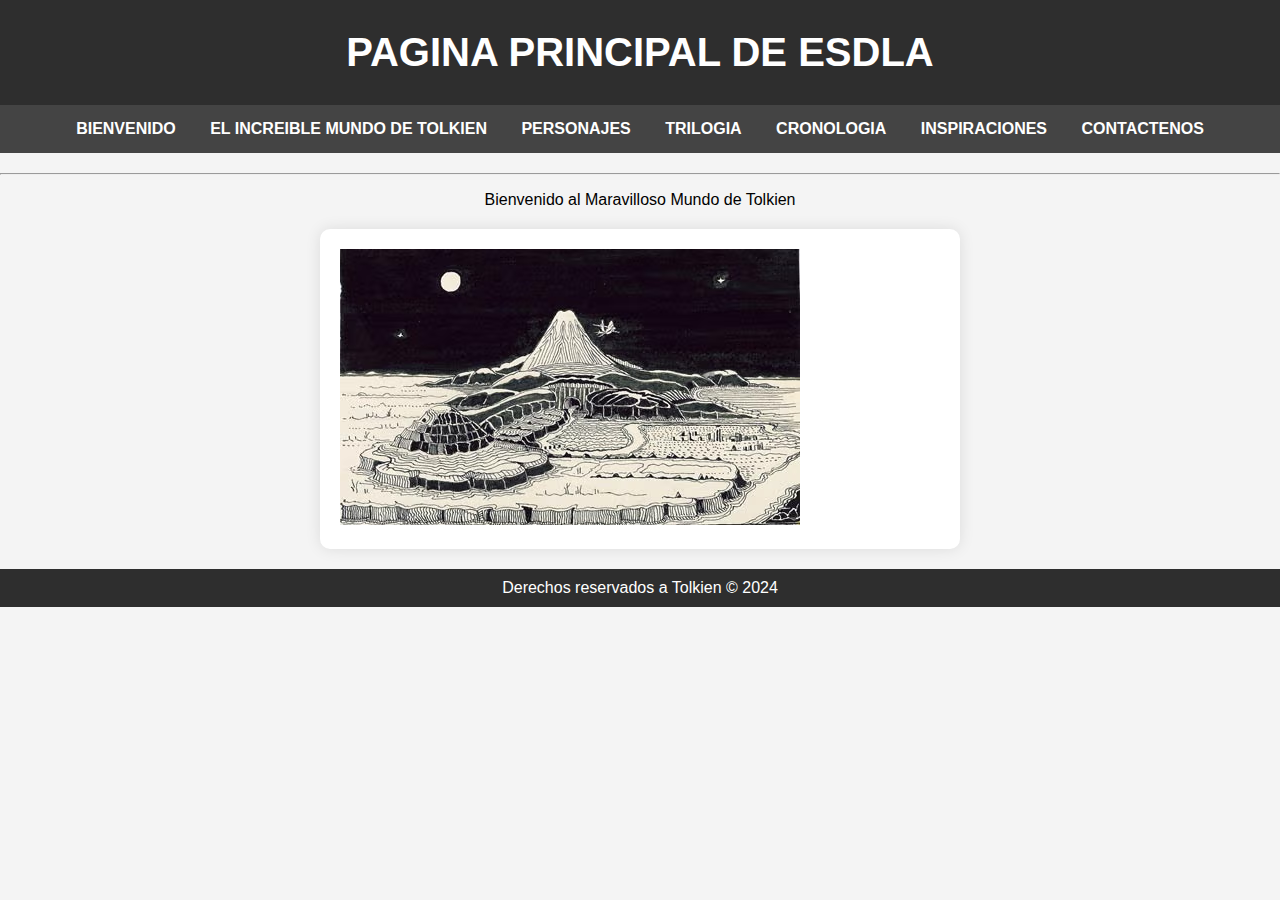
<file: index.html>
<!DOCTYPE html>
<html lang="es">
<head>
    <meta charset="UTF-8">
    <meta name="viewport" content="width=device-width, initial-scale=1.0">
    <title>ESDLA HISTORY</title>
    <link rel="stylesheet" href="./index.css">
</head>
<body>
    <header>
        <h1>PAGINA PRINCIPAL DE ESDLA</h1>
    </header>
    <nav>
        <a href="./index.html">BIENVENIDO</a>
        <a href="./Paginas/Mundo.html">EL INCREIBLE MUNDO DE TOLKIEN</a>
        <a href="./Paginas/Personajes.html">PERSONAJES</a>
        <a href="./Paginas/ESDLA.html">TRILOGIA</a>
        <a href="./Paginas/Cronologia.html">CRONOLOGIA</a>
        <a href="./Paginas/Inspiraciones.html">INSPIRACIONES</a>
        <a href="./Paginas/Contactenos.html">CONTACTENOS</a>
    </nav>
    <hr>
    <aside>
        <p>Bienvenido al Maravilloso Mundo de Tolkien</p>
    </aside>
    <section>           
        <img src="./multimedia/imagenes/1.avif" alt="Imagen representativa del mundo de Tolkien" style="max-width: 100%; height: auto;">
    </section>

    <footer>
        <p>Derechos reservados a Tolkien © 2024</p>
    </footer>
</body>
</html>
</file>
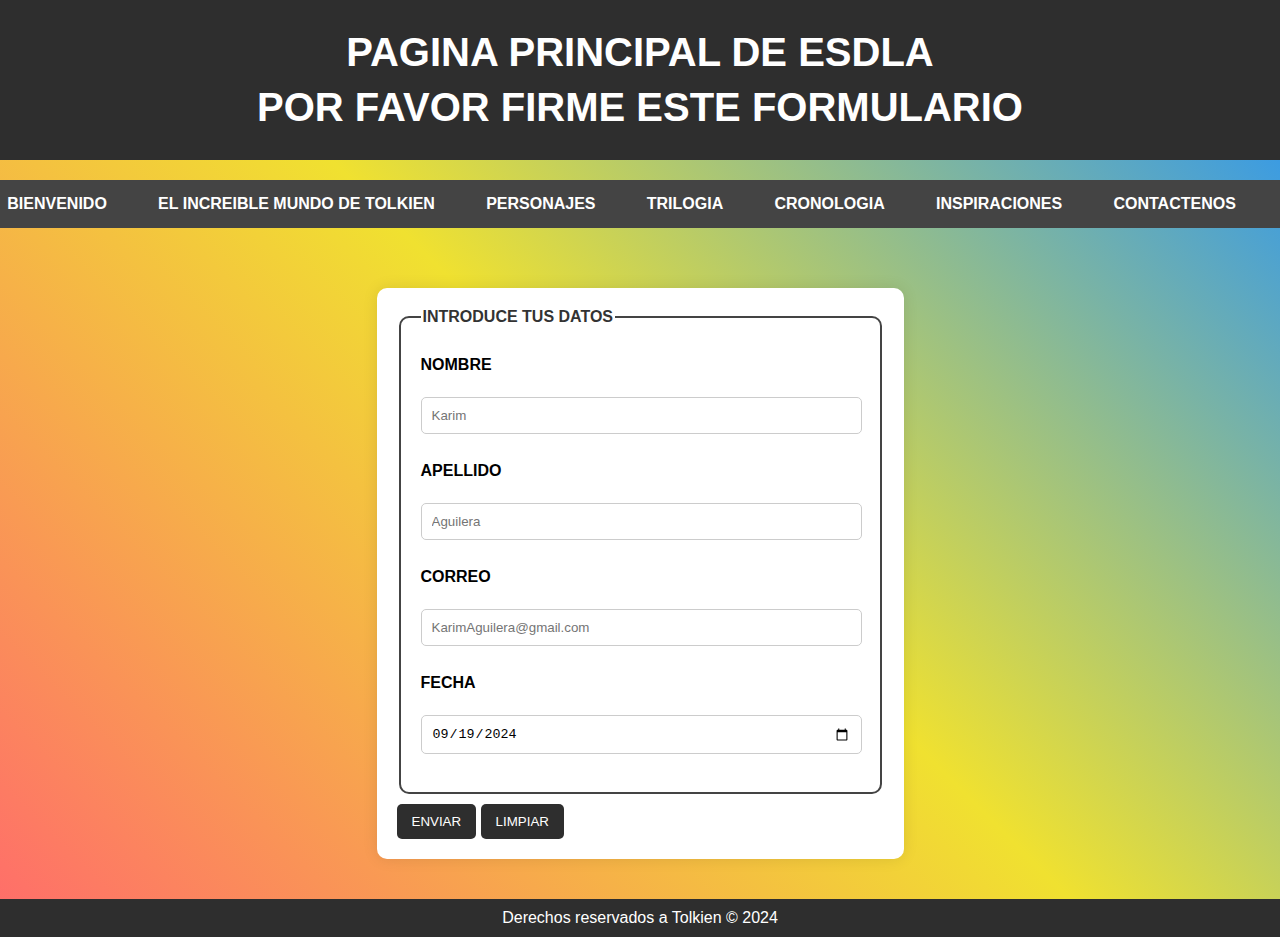
<file: Paginas/Contactenos.html>
<!DOCTYPE html>
<html lang="es">
    <head>
        <meta charset="UTF-8">
        <meta name="viewport" content="width=device-width, initial-scale=1.0">
        <title>CONTACTENOS</title>
        <link rel="stylesheet" href="../CSS/Contactenos.css">
    </head>
    
    <body>
        <header>
            <h1>PAGINA PRINCIPAL DE ESDLA</h1>
            <h1>POR FAVOR FIRME ESTE FORMULARIO</h1>
        </header>

        <nav>      
            <a href="../index.html">BIENVENIDO</a>&nbsp;&nbsp;&nbsp;&nbsp;&nbsp;
            <a href="./Mundo.html">EL INCREIBLE MUNDO DE TOLKIEN</a>&nbsp;&nbsp;&nbsp;&nbsp;&nbsp;
            <a href="./Personajes.html">PERSONAJES</a>&nbsp;&nbsp;&nbsp;&nbsp;&nbsp;
            <a href="./ESDLA.html">TRILOGIA</a>&nbsp;&nbsp;&nbsp;&nbsp;&nbsp;
            <a href="./Cronologia.html">CRONOLOGIA</a>&nbsp;&nbsp;&nbsp;&nbsp;&nbsp;
            <a href="./Inspiraciones.html">INSPIRACIONES</a>&nbsp;&nbsp;&nbsp;&nbsp;&nbsp;
            <a href="./Contactenos.html">CONTACTENOS</a>&nbsp;&nbsp;&nbsp;&nbsp;&nbsp;
        </nav>

        <section>
            <fieldset>
                <legend>INTRODUCE TUS DATOS</legend>
                    
                <label for="nombre">NOMBRE</label><br>
                <input type="text" id="nombre" name="nombre" placeholder="Karim" size="50" required><br><br>
                    
                <label for="apellido">APELLIDO</label><br>
                <input type="text" id="apellido" name="apellido" placeholder="Aguilera" size="50" required><br><br>
                    
                <label for="correo">CORREO</label><br>
                <input type="email" id="correo" name="correo" placeholder="KarimAguilera@gmail.com" required><br><br>
                    
                <label for="fecha">FECHA</label><br>
                <input type="date" id="fecha" name="fecha" value="2024-09-19" min="1990-01-01" max="2030-12-31" required><br><br>
            </fieldset>
            <input type="submit" value="ENVIAR">
            <input type="reset" value="LIMPIAR">
        </section>

        <footer>
            <p>Derechos reservados a Tolkien © 2024</p>
        </footer>
    </body>
</html>
</file>
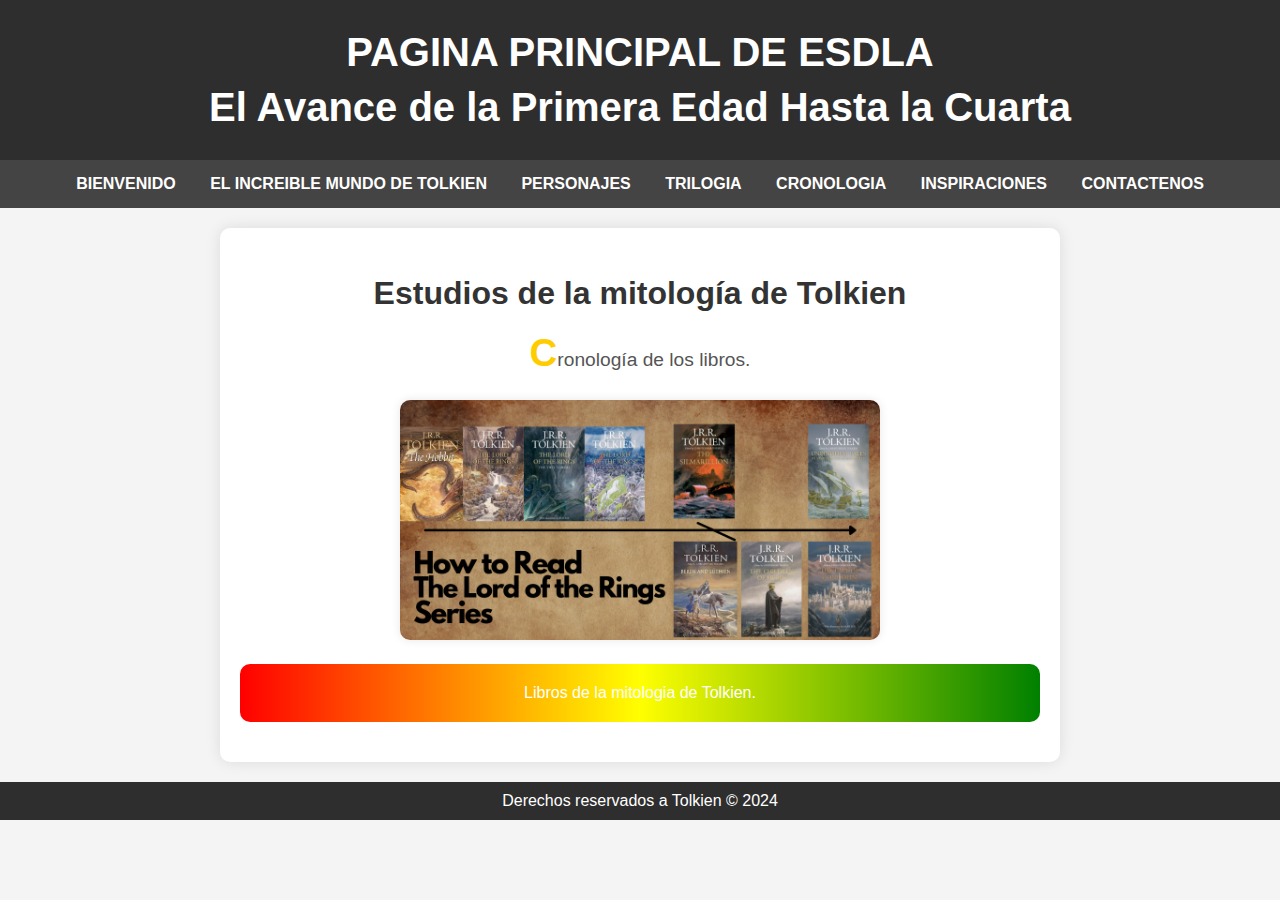
<file: Paginas/Cronologia.html>
<!DOCTYPE html>
<html lang="es">
<head>
    <meta charset="UTF-8">
    <meta name="viewport" content="width=device-width, initial-scale=1.0">
    <title>CRONOLOGIA</title>
    <link rel="stylesheet" href="../CSS/Cronologia.css"> 
</head>
<body>
    <header>
        <h1>PAGINA PRINCIPAL DE ESDLA</h1>
        <h1>El Avance de la Primera Edad Hasta la Cuarta</h1>
    </header>

    <nav>      
        <a href="../index.html">BIENVENIDO</a>
        <a href="./Mundo.html">EL INCREIBLE MUNDO DE TOLKIEN</a>
        <a href="./Personajes.html">PERSONAJES</a>
        <a href="./ESDLA.html">TRILOGIA</a>
        <a href="./Cronologia.html">CRONOLOGIA</a>
        <a href="./Inspiraciones.html">INSPIRACIONES</a>
        <a href="./Contactenos.html">CONTACTENOS</a>
    </nav>

    <section>
        <h2>Estudios de la mitología de Tolkien</h2>
        <p>Cronología de los libros.</p>
        <img src="../multimedia/imagenes/11.png" alt="Imagen">
        <div class="gradient-box">
            Libros de la mitologia de Tolkien.
        </div>
    </section>

    <footer>
        <p>Derechos reservados a Tolkien © 2024</p>
    </footer>
</body>
</html>
</file>
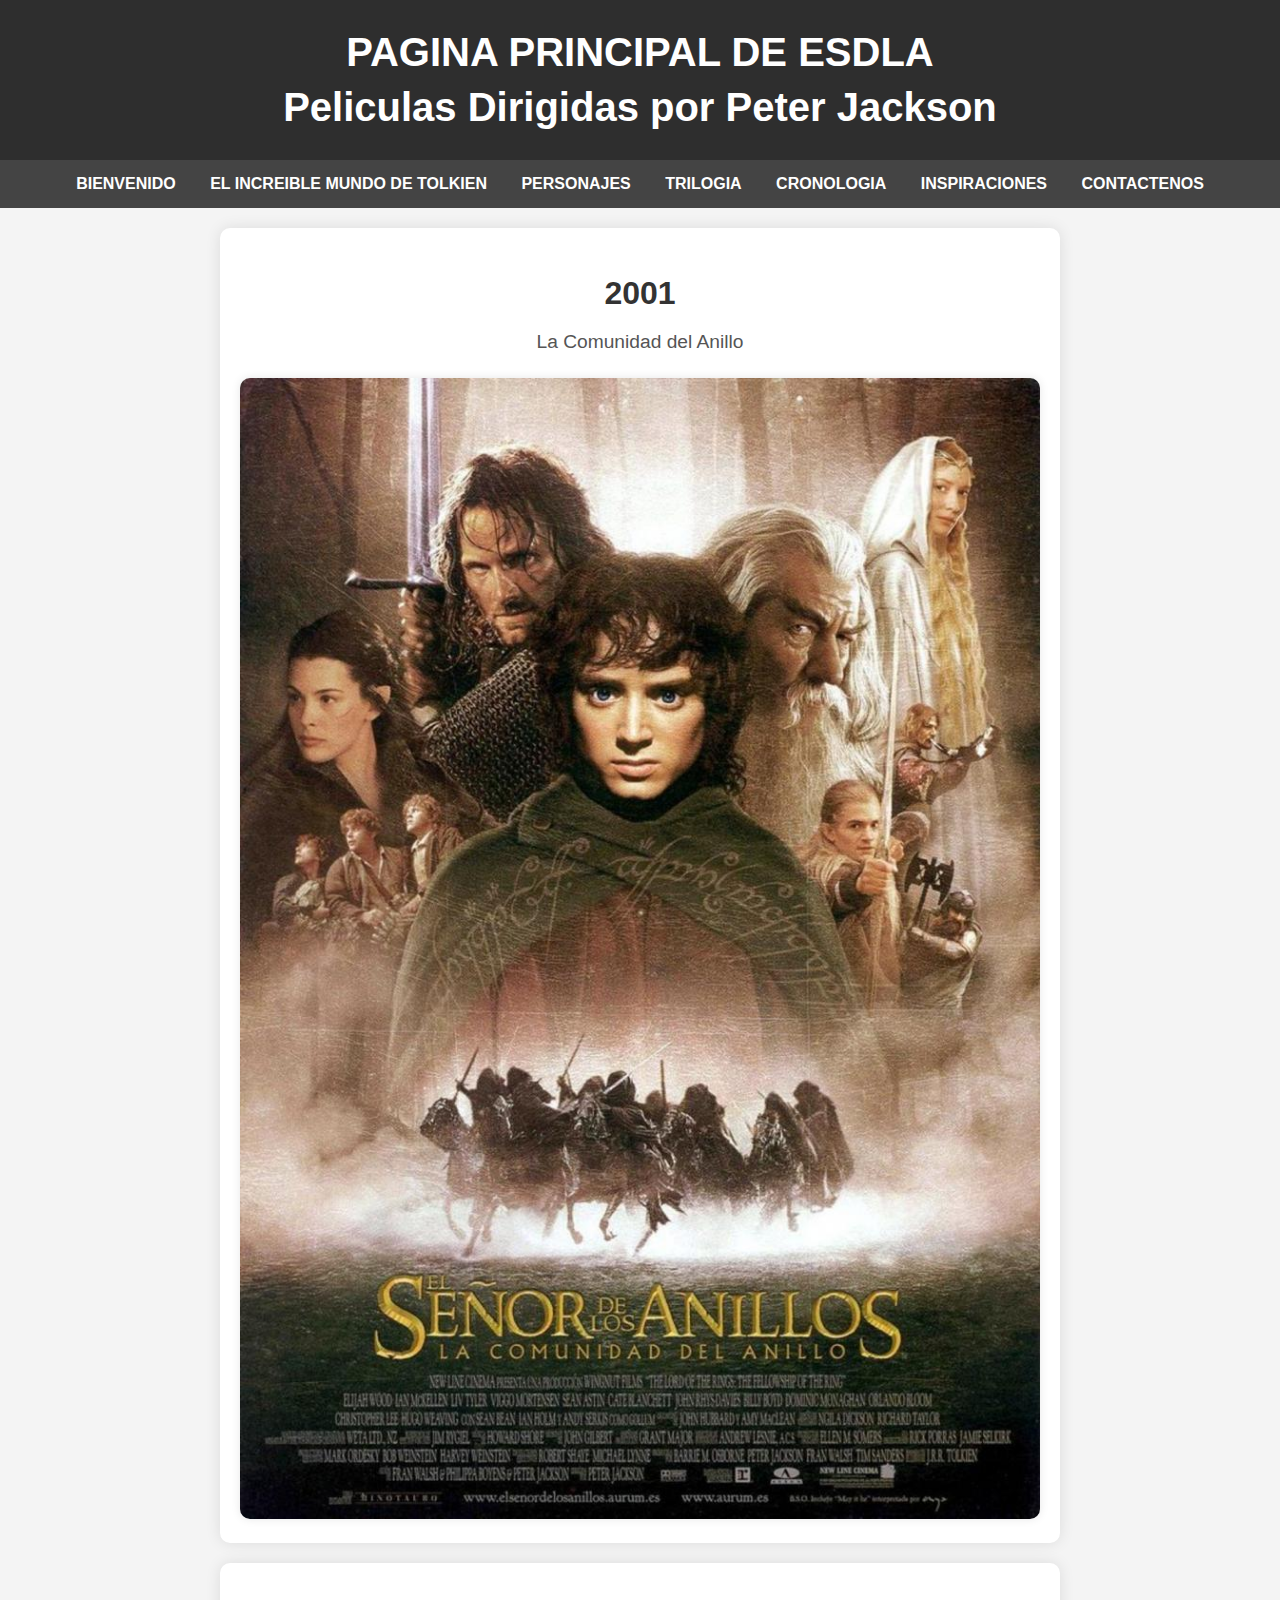
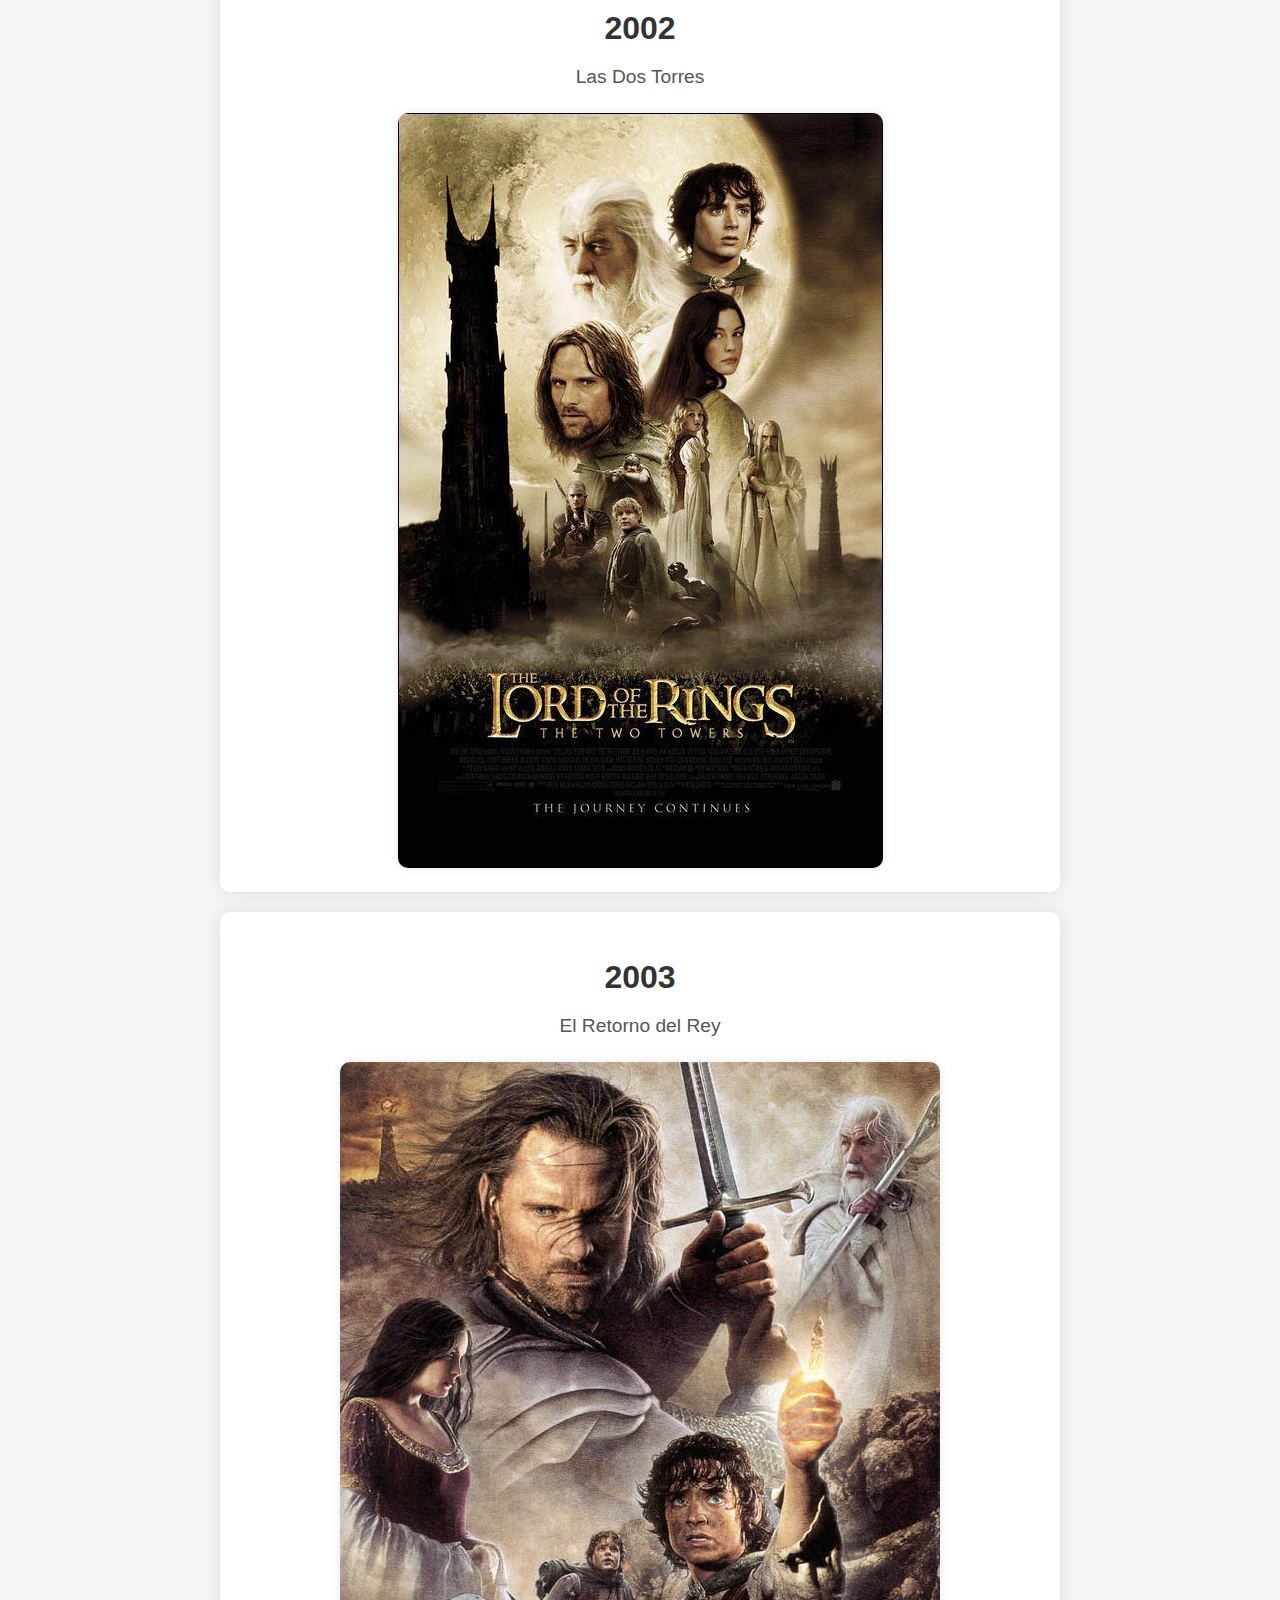
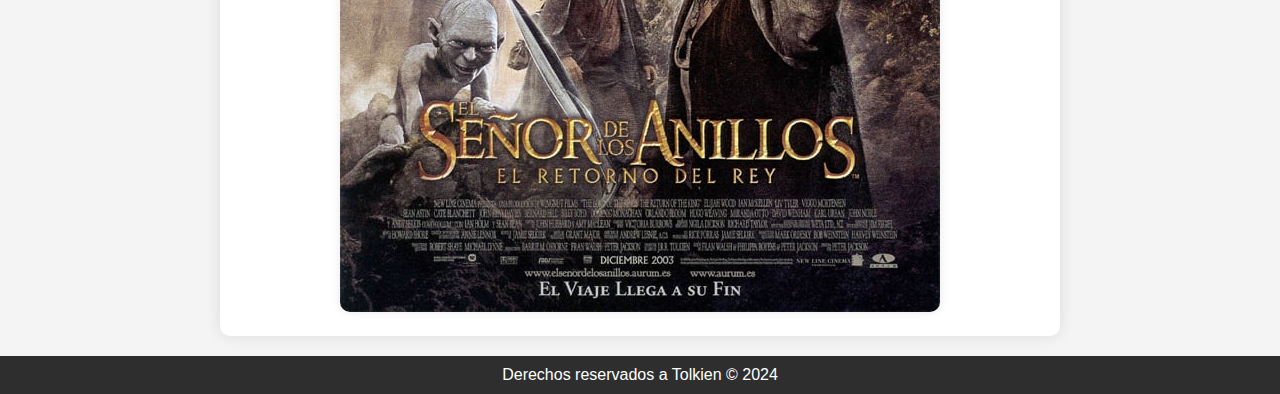
<file: Paginas/ESDLA.html>
<!DOCTYPE html>
<html lang="es">
<head>
    <meta charset="UTF-8">
    <meta name="viewport" content="width=device-width, initial-scale=1.0">
    <title>TRILOGIA</title>
    <link rel="stylesheet" href="../CSS/ESDLA.css"> <!-- Enlace al archivo CSS -->
</head>
<body>
    <header>
        <h1>PAGINA PRINCIPAL DE ESDLA</h1>
        <h1>Peliculas Dirigidas por Peter Jackson</h1>
    </header>

    <nav>
        <a href="../index.html">BIENVENIDO</a>
        <a href="./Mundo.html">EL INCREIBLE MUNDO DE TOLKIEN</a>
        <a href="./Personajes.html">PERSONAJES</a>
        <a href="./ESDLA.html">TRILOGIA</a>
        <a href="./Cronologia.html">CRONOLOGIA</a>
        <a href="./Inspiraciones.html">INSPIRACIONES</a>
        <a href="./Contactenos.html">CONTACTENOS</a>
    </nav>

    <section>
        <h2>2001</h2>
        <p>La Comunidad del Anillo</p>
        <img src="../multimedia/imagenes/p1.jpg" alt="La Comunidad del Anillo">
    </section>
    <section>
        <h2>2002</h2>
        <p>Las Dos Torres</p>
        <img src="../multimedia/imagenes/p2.jpg" alt="Las Dos Torres">
    </section>
    <section>
        <h2>2003</h2>
        <p>El Retorno del Rey</p>
        <img src="../multimedia/imagenes/p3.jpg" alt="El Retorno del Rey">
    </section>

    <footer>
        <p>Derechos reservados a Tolkien © 2024</p>
    </footer>
</body>
</html>
</file>
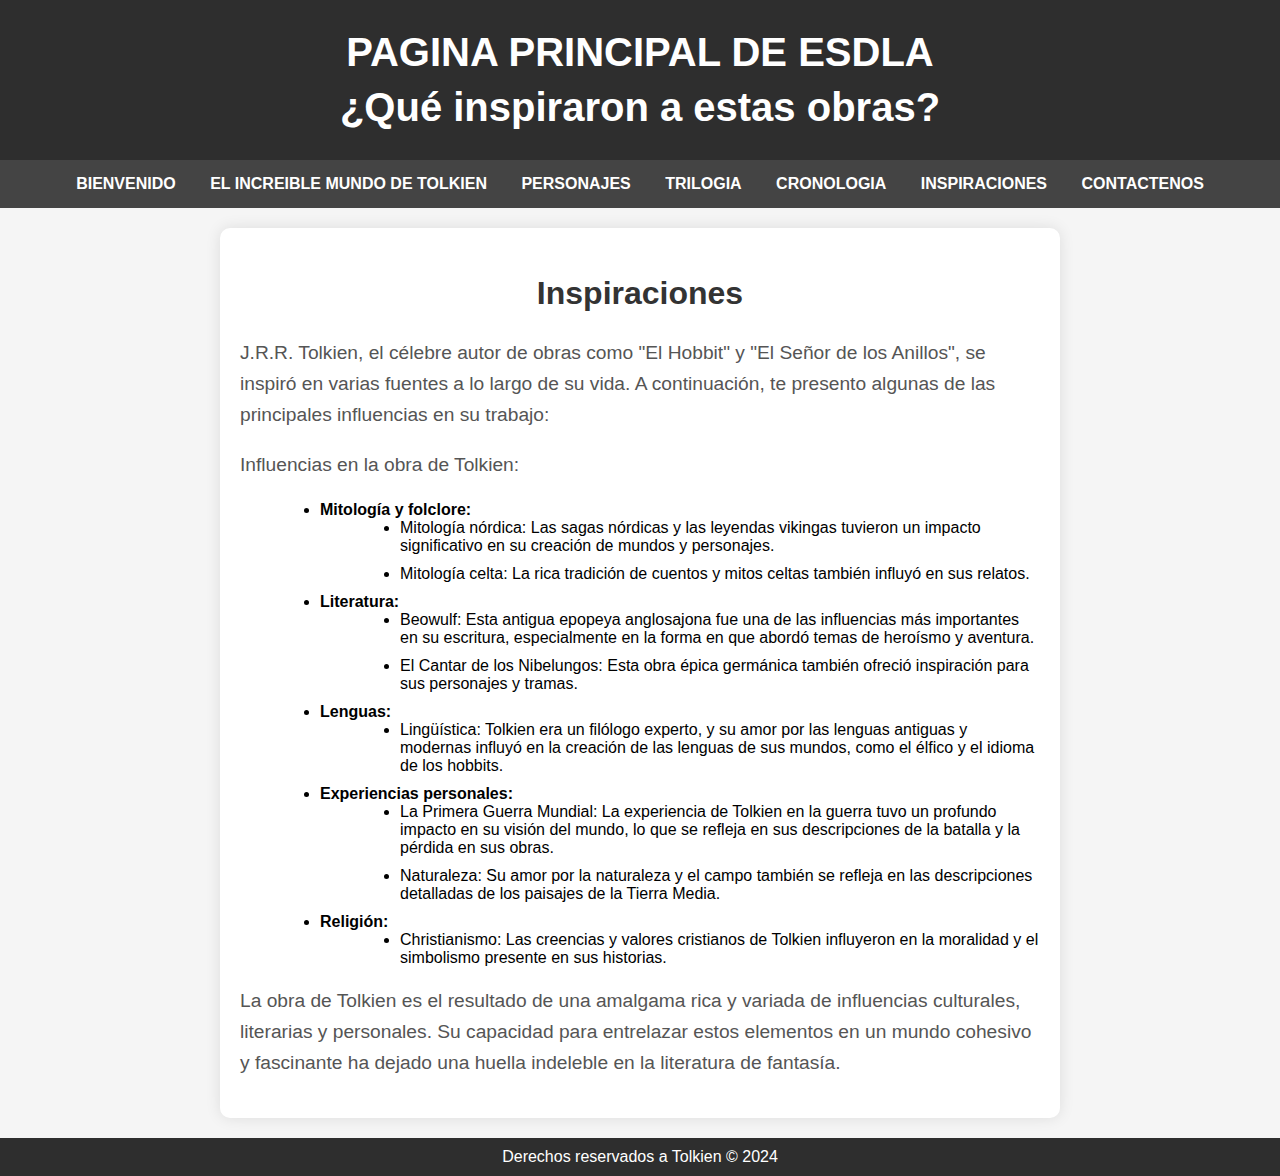
<file: Paginas/Inspiraciones.html>
<!DOCTYPE html>
<html lang="es">
<head>
    <meta charset="UTF-8">
    <meta name="viewport" content="width=device-width, initial-scale=1.0">
    <title>INSPIRACIONES</title>
    <link rel="stylesheet" href="../CSS/Inspiraciones.css"> <!-- Enlace al archivo CSS -->
</head>
<body>
    <header>
        <h1>PAGINA PRINCIPAL DE ESDLA</h1>
        <h1>¿Qué inspiraron a estas obras?</h1>
    </header>

    <nav>      
        <a href="../index.html">BIENVENIDO</a>
        <a href="./Mundo.html">EL INCREIBLE MUNDO DE TOLKIEN</a>
        <a href="./Personajes.html">PERSONAJES</a>
        <a href="./ESDLA.html">TRILOGIA</a>
        <a href="./Cronologia.html">CRONOLOGIA</a>
        <a href="./Inspiraciones.html">INSPIRACIONES</a>
        <a href="./Contactenos.html">CONTACTENOS</a>
    </nav>

    <section>
        <h2>Inspiraciones</h2>
        <p>J.R.R. Tolkien, el célebre autor de obras como "El Hobbit" y "El Señor de los Anillos", se inspiró en varias fuentes a lo largo de su vida. A continuación, te presento algunas de las principales influencias en su trabajo:</p>

        <p>Influencias en la obra de Tolkien:</p>
        <ul>
            <li><strong>Mitología y folclore:</strong>
                <ul>
                    <li>Mitología nórdica: Las sagas nórdicas y las leyendas vikingas tuvieron un impacto significativo en su creación de mundos y personajes.</li>
                    <li>Mitología celta: La rica tradición de cuentos y mitos celtas también influyó en sus relatos.</li>
                </ul>
            </li>
            <li><strong>Literatura:</strong>
                <ul>
                    <li>Beowulf: Esta antigua epopeya anglosajona fue una de las influencias más importantes en su escritura, especialmente en la forma en que abordó temas de heroísmo y aventura.</li>
                    <li>El Cantar de los Nibelungos: Esta obra épica germánica también ofreció inspiración para sus personajes y tramas.</li>
                </ul>
            </li>
            <li><strong>Lenguas:</strong>
                <ul>
                    <li>Lingüística: Tolkien era un filólogo experto, y su amor por las lenguas antiguas y modernas influyó en la creación de las lenguas de sus mundos, como el élfico y el idioma de los hobbits.</li>
                </ul>
            </li>
            <li><strong>Experiencias personales:</strong>
                <ul>
                    <li>La Primera Guerra Mundial: La experiencia de Tolkien en la guerra tuvo un profundo impacto en su visión del mundo, lo que se refleja en sus descripciones de la batalla y la pérdida en sus obras.</li>
                    <li>Naturaleza: Su amor por la naturaleza y el campo también se refleja en las descripciones detalladas de los paisajes de la Tierra Media.</li>
                </ul>
            </li>
            <li><strong>Religión:</strong>
                <ul>
                    <li>Christianismo: Las creencias y valores cristianos de Tolkien influyeron en la moralidad y el simbolismo presente en sus historias.</li>
                </ul>
            </li>
        </ul>

        <p>La obra de Tolkien es el resultado de una amalgama rica y variada de influencias culturales, literarias y personales. Su capacidad para entrelazar estos elementos en un mundo cohesivo y fascinante ha dejado una huella indeleble en la literatura de fantasía.</p>      
    </section>

    <footer>
        <p>Derechos reservados a Tolkien © 2024</p>
    </footer>
</body>
</html>
</file>
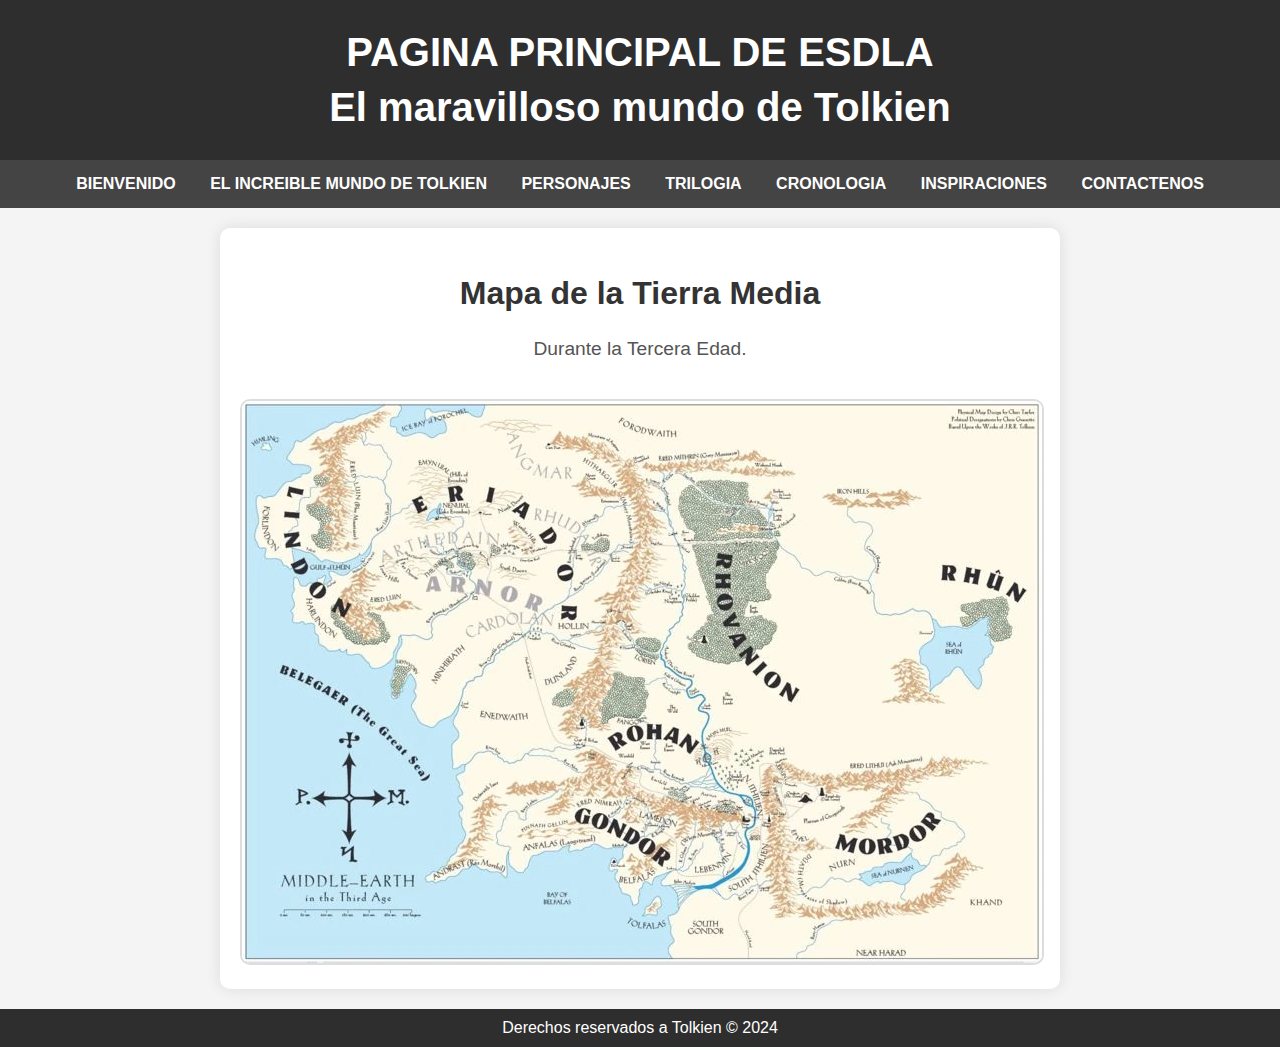
<file: Paginas/Mundo.html>
<!DOCTYPE html>
<html lang="es">
<head>
    <meta charset="UTF-8">
    <meta name="viewport" content="width=device-width, initial-scale=1.0">
    <title>MUNDO</title>
    <link rel="stylesheet" href="../CSS/Mundo.css"> <!-- Enlace al archivo CSS -->
</head>
<body>
    <header>
        <h1>PAGINA PRINCIPAL DE ESDLA</h1>
        <h1>El maravilloso mundo de Tolkien</h1>
    </header>

    <nav>
        <a href="../index.html">BIENVENIDO</a>
        <a href="./Mundo.html">EL INCREIBLE MUNDO DE TOLKIEN</a>
        <a href="./Personajes.html">PERSONAJES</a>
        <a href="./ESDLA.html">TRILOGIA</a>
        <a href="./Cronologia.html">CRONOLOGIA</a>
        <a href="./Inspiraciones.html">INSPIRACIONES</a>
        <a href="./Contactenos.html">CONTACTENOS</a>
    </nav>

    <section>
        <h2>Mapa de la Tierra Media</h2>
        <p>Durante la Tercera Edad.</p>
        <img src="../multimedia/imagenes/13.webp" alt="Tierra Media">
    </section>

    <footer>
        <p>Derechos reservados a Tolkien © 2024</p>
    </footer>
</body>
</html>
</file>
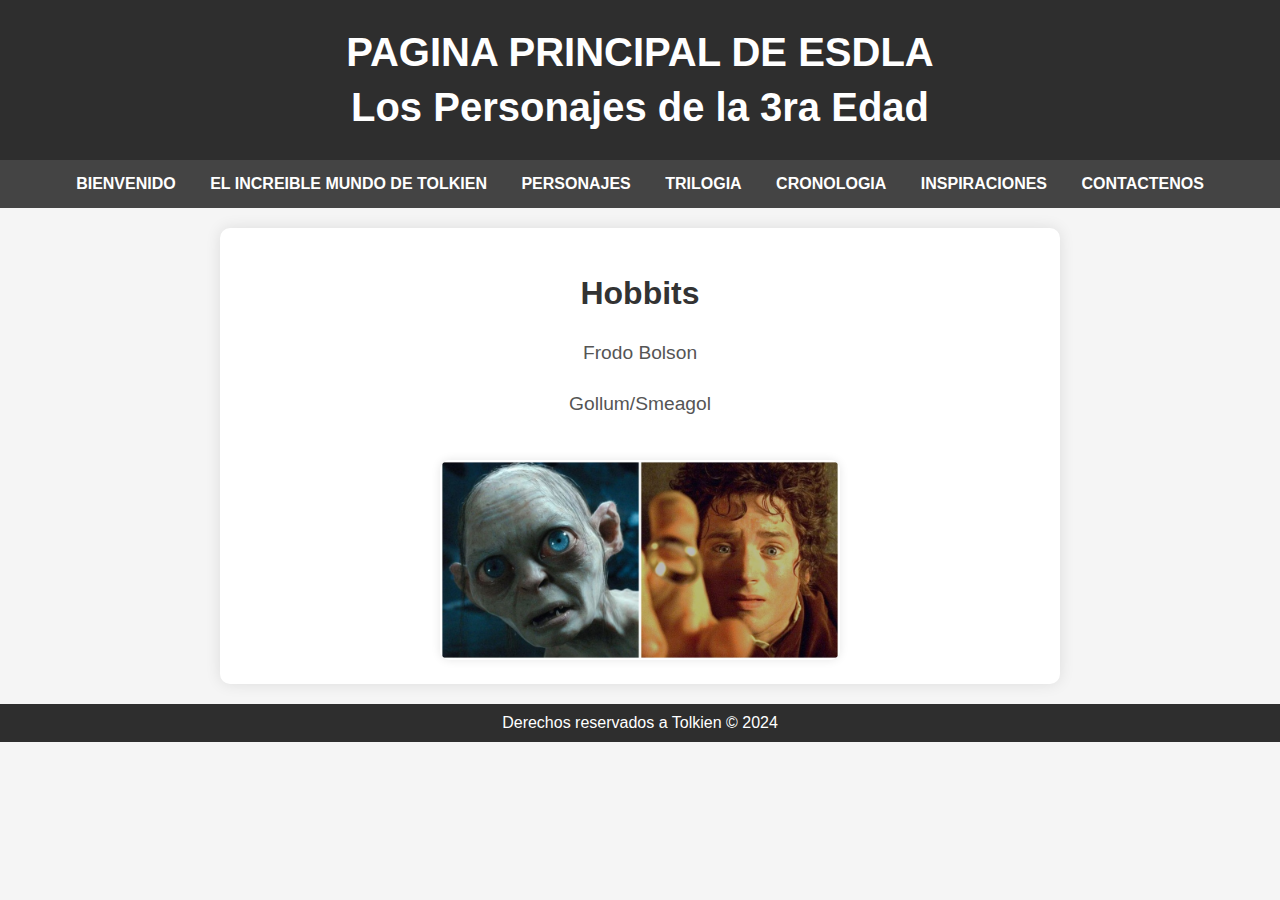
<file: Paginas/Personajes.html>
<!DOCTYPE html>
<html lang="es">
<head>
    <meta charset="UTF-8">
    <meta name="viewport" content="width=device-width, initial-scale=1.0">
    <title>PERSONAJES</title>
    <link rel="stylesheet" href="../CSS/Personajes.css"> <!-- Enlace al archivo CSS -->
</head>
<body>
    <header>
        <h1>PAGINA PRINCIPAL DE ESDLA</h1>
        <h1>Los Personajes de la 3ra Edad</h1>
    </header>

    <nav>
        <a href="../index.html">BIENVENIDO</a>
        <a href="./Mundo.html">EL INCREIBLE MUNDO DE TOLKIEN</a>
        <a href="./Personajes.html">PERSONAJES</a>
        <a href="./ESDLA.html">TRILOGIA</a>
        <a href="./Cronologia.html">CRONOLOGIA</a>
        <a href="./Inspiraciones.html">INSPIRACIONES</a>
        <a href="./Contactenos.html">CONTACTENOS</a>
    </nav>

    <section>
        <h2>Hobbits</h2>
        <p>Frodo Bolson</p>
        <p>Gollum/Smeagol</p>
        <img src="../multimedia/imagenes/12.avif" alt="Imagen Absoluta">
    </section>

    <footer>
        <p>Derechos reservados a Tolkien © 2024</p>
    </footer>
</body>
</html>
</file>
<file: index.css>
/* Estilos generales */
body {
    font-family: 'Arial', sans-serif;
    background-color: #f4f4f4;
    margin: 0;
    padding: 0;
    text-align: center;
}

/* Encabezado */
header {
    background-color: #2e2e2e;
    color: white;
    padding: 20px 0;
}

header h1 {
    margin: 10px 0;
    font-size: 2.5em;
}

/* Barra de navegación */
nav {
    background-color: #444;
    padding: 15px 0;
    margin-bottom: 20px;
}

nav a {
    color: white;
    text-decoration: none;
    font-weight: bold;
    margin: 0 15px;
}

nav a:hover {
    color: #ffcc00;
}

/* Sección de contenido */
section {
    background-color: #ffffff;
    margin: 20px auto;
    padding: 20px;
    max-width: 600px; /* Ancho máximo de la sección */
    border-radius: 10px;
    box-shadow: 0px 0px 15px rgba(0, 0, 0, 0.1);
    text-align: left; /* Alinear texto a la izquierda */
}

/* Imagen */
section img {
    max-width: 100%;  /* Imagen se adapta al ancho de la sección */
    height: auto;
}

/* Pie de página */
footer {
    background-color: #2e2e2e;
    color: white;
    padding: 10px 0;
    position: relative;
    bottom: 0;
    width: 100%;
}

footer p {
    margin: 0;
    font-size: 1em;
}
</file>
<file: CSS/Contactenos.css>
/* Estilos generales */
body {
    font-family: 'Arial', sans-serif;
    background-color: #f4f4f4;
    margin: 0;
    padding: 0;
    text-align: center;
    display: grid;
    grid-template-columns: 1fr;
    grid-gap: 20px;
    overflow-x: hidden; /* Evita desplazamientos horizontales */
}

/* Encabezado */
header {
    background-color: #2e2e2e;
    color: white;
    padding: 20px 0;
}

header h1 {
    margin: 10px 0;
    font-size: 2.5em;
}

/* Barra de navegación */
nav {
    background-color: #444;
    padding: 15px 0;
    margin-bottom: 20px;
    display: flex;
    justify-content: space-around;
}

nav a {
    color: white;
    text-decoration: none;
    font-weight: bold;
}

nav a:hover {
    color: #ffcc00;
    transition: color 0.3s ease; /* Añadir transición */
}

/* Sección de contenido */
section {
    background-color: #ffffff;
    margin: 20px auto;
    padding: 20px;
    max-width: 600px;
    border-radius: 10px;
    box-shadow: 0px 0px 15px rgba(0, 0, 0, 0.1);
    text-align: left;
}

/* Estilos para el formulario */
fieldset {
    border: 2px solid #444;
    border-radius: 10px;
    padding: 20px;
}

legend {
    font-weight: bold;
    color: #333;
}

label {
    display: block;
    margin: 10px 0 5px;
    font-weight: bold;
}

input[type="text"],
input[type="email"],
input[type="date"] {
    width: calc(100% - 20px);
    padding: 10px;
    border: 1px solid #ccc;
    border-radius: 5px;
    transition: border-color 0.3s ease; /* Añadir transición */
}

input[type="text"]:focus,
input[type="email"]:focus,
input[type="date"]:focus {
    border-color: #2e2e2e;
    outline: none;
}

input[type="submit"],
input[type="reset"] {
    margin-top: 10px;
    padding: 10px 15px;
    border: none;
    border-radius: 5px;
    background-color: #2e2e2e;
    color: white;
    cursor: pointer;
    transition: background-color 0.3s ease;
}

input[type="submit"]:hover,
input[type="reset"]:hover {
    background-color: #444;
}

input[type="text"]:disabled,
input[type="email"]:disabled,
input[type="date"]:disabled {
    background-color: #ddd;
    color: #777;
}

/* Pie de página */ 
footer {
    background-color: #2e2e2e;
    color: white;
    padding: 10px 0;
    position: relative;
    bottom: 0;
    width: 100%;
}

footer p {
    margin: 0;
    font-size: 1em;
}

/* Media Queries para Responsividad */
@media screen and (max-width: 768px) {
    section {
        padding: 10px;
        max-width: 100%;
    }
    nav {
        flex-direction: column;
    }
    nav a {
        margin-bottom: 10px;
    }
}

/* Estilos adicionales para cumplir con otros requisitos */
/* Estilos de enlaces */
a:link {
    color: white;
}
a:visited {
    color: lightgray;
}
a:active {
    color: red;
}

/* Primer párrafo con formato especial */
section p:first-letter {
    font-size: 2em;
    color: red;
}

/* Fondo con gradiente */
body {
    background: linear-gradient(45deg, #ff6b6b, #f0e130, #1e90ff);
}
</file>
<file: CSS/Cronologia.css>
/* Estilos generales */
        body {
            font-family: 'Arial', sans-serif;
            background-color: #f4f4f4;
            margin: 0;
            padding: 0;
            text-align: center;
        }

        /* Grid layout para evitar desplazamientos horizontales */
        .container {
            display: grid;
            grid-template-columns: repeat(12, 1fr);
            gap: 20px;
            padding: 0 20px;
        }

        header, nav, section, footer {
            grid-column: 1 / -1;
        }

        /* Encabezado */
        header {
            background-color: #2e2e2e;
            color: white;
            padding: 20px 0;
        }

        header h1 {
            margin: 10px 0;
            font-size: 2.5em;
        }

        /* Barra de navegación */
        nav {
            background-color: #444;
            padding: 15px 0;
            margin-bottom: 20px;
        }

        nav a {
            color: white;
            text-decoration: none;
            font-weight: bold;
            margin: 0 15px;
            transition: color 0.3s ease;
        }

        nav a:hover {
            color: #ffcc00;
        }

        /* Animación en el hover de los enlaces */
        nav a {
            animation: hoverFade 1s infinite;
        }

        @keyframes hoverFade {
            0% { color: #fff; }
            100% { color: #ffcc00; }
        }

        /* Sección de contenido */
        section {
            background-color: #ffffff;
            margin: 20px auto;
            padding: 20px;
            max-width: 800px;
            border-radius: 10px;
            box-shadow: 0px 0px 15px rgba(0, 0, 0, 0.1);
            text-align: center;
        }

        section h2 {
            color: #333;
            font-size: 2em;
            margin-bottom: 10px;
        }

        section p {
            color: #555;
            font-size: 1.2em;
            margin-bottom: 15px;
        }

        /* Primera letra estilizada */
        section p::first-letter {
            font-size: 2em;
            font-weight: bold;
            color: #ffcc00;
        }

        /* Imágenes */
        section img {
            max-width: 60%; 
            height: auto;
            margin-top: 10px;
            border-radius: 10px;
            box-shadow: 0px 0px 10px rgba(0, 0, 0, 0.1);
            transition: transform 0.3s ease;
        }

        section img:hover {
            transform: scale(1.05); /* Animación de imagen al hacer hover */
        }

        /* Pie de página */
        footer {
            background-color: #2e2e2e;
            color: white;
            padding: 10px 0;
            position: relative;
            bottom: 0;
            width: 100%;
        }

        footer p {
            margin: 0;
            font-size: 1em;
        }

        /* Estilo para los vínculos fuera del menú */
        a {
            color: blue;
        }

        a:visited {
            color: purple;
        }

        a:hover {
            color: red;
        }

        a:active {
            color: green;
        }

        /* Formato para formularios */
        input:focus {
            border-color: #ffcc00;
        }

        input:disabled {
            background-color: #ccc;
        }

        /* Gradiente en una caja */
        .gradient-box {
            background: linear-gradient(to right, red, yellow, green);
            padding: 20px;
            border-radius: 10px;
            color: white;
            margin: 20px 0;
        }

        /* Media Queries para diseño responsivo */
        @media screen and (max-width: 768px) {
            section img {
                max-width: 80%;
            }
        }

        @media screen and (max-width: 480px) {
            section img {
                max-width: 100%;
            }

            nav a {
                display: block;
                margin: 10px 0;
            }
        }
</file>
<file: CSS/ESDLA.css>
/* Estilos generales */
body {
    font-family: 'Arial', sans-serif;
    background-color: #f4f4f4;
    margin: 0;
    padding: 0;
    text-align: center;
}

/* Encabezado */
header {
    background-color: #2e2e2e;
    color: white;
    padding: 20px 0;
}

header h1 {
    margin: 10px 0;
    font-size: 2.5em;
}

/* Barra de navegación */
nav {
    background-color: #444;
    padding: 15px 0;
    margin-bottom: 20px;
}

nav a {
    color: white;
    text-decoration: none;
    font-weight: bold;
    margin: 0 15px;
    transition: color 0.3s ease;
}

nav a:hover {
    color: #ffcc00;
}

/* Sección de contenido */
section {
    background-color: #ffffff;
    margin: 20px auto;
    padding: 20px;
    max-width: 800px;
    border-radius: 10px;
    box-shadow: 0px 0px 15px rgba(0, 0, 0, 0.1);
    text-align: center;
    transition: transform 0.3s ease;
}

section:hover {
    transform: scale(1.02); /* Efecto de escalado al pasar el mouse */
}

section h2 {
    color: #333;
    font-size: 2em;
    margin-bottom: 10px;
}

section p {
    color: #555;
    font-size: 1.2em;
    margin-bottom: 15px;
}

/* Imágenes */
section img {
    max-width: 100%;  /* Ajustar imagen al 100% del ancho de la sección */
    height: auto;
    margin-top: 10px;
    border-radius: 10px;
    box-shadow: 0px 0px 10px rgba(0, 0, 0, 0.1);
}

/* Pie de página */
footer {
    background-color: #2e2e2e;
    color: white;
    padding: 10px 0;
    position: relative;
    bottom: 0;
    width: 100%;
}

footer p {
    margin: 0;
}

/* Media Queries para diseño responsivo */
@media screen and (max-width: 768px) {
    header h1 {
        font-size: 2em;
    }

    section {
        margin: 10px;
    }

    nav a {
        display: block;
        margin: 10px 0;
    }
}
</file>
<file: CSS/Inspiraciones.css>
/* Estilos generales */
body {
    font-family: 'Arial', sans-serif;
    background-color: #f5f5f5;
    margin: 0;
    padding: 0;
    text-align: center;
}

/* Encabezado */
header {
    background-color: #2e2e2e;
    color: white;
    padding: 20px 0;
}

header h1 {
    margin: 10px 0;
    font-size: 2.5em;
}

/* Barra de navegación */
nav {
    background-color: #444;
    padding: 15px 0;
    margin-bottom: 20px;
}

nav a {
    color: white;
    text-decoration: none;
    font-weight: bold;
    margin: 0 15px;
}

nav a:hover {
    color: #ffcc00;
}

/* Sección de contenido */
section {
    padding: 20px;
    background-color: #ffffff;
    margin: 20px auto;
    max-width: 800px;
    border-radius: 10px;
    box-shadow: 0px 0px 15px rgba(0, 0, 0, 0.1);
    text-align: left;
}

section h2 {
    color: #333;
    font-size: 2em;
    text-align: center;
}

section p {
    color: #555;
    font-size: 1.2em;
    line-height: 1.6;
    margin-bottom: 20px;
}

/* Listas de influencias */
section ul {
    list-style: disc;
    margin-left: 40px;
}

section ul li {
    margin-bottom: 10px;
}

/* Pie de página */
footer {
    background-color: #2e2e2e;
    color: white;
    padding: 10px 0;
    position: relative;
    bottom: 0;
    width: 100%;
}

footer p {
    margin: 0;
    font-size: 1em;
}
</file>
<file: CSS/Mundo.css>
/* Estilos generales */
body {
    font-family: 'Arial', sans-serif;
    background-color: #f4f4f4;
    margin: 0;
    padding: 0;
    text-align: center;
}

/* Encabezado */
header {
    background-color: #2e2e2e;
    color: white;
    padding: 20px 0;
}

header h1 {
    margin: 10px 0;
    font-size: 2.5em;
}

/* Barra de navegación */
nav {
    background-color: #444;
    padding: 15px 0;
    margin-bottom: 20px;
}

nav a {
    color: white;
    text-decoration: none;
    font-weight: bold;
    margin: 0 15px;
}

nav a:hover {
    color: #ffcc00;
}

/* Sección de contenido */
section {
    padding: 20px;
    background-color: #ffffff;
    margin: 20px auto;
    max-width: 800px;
    border-radius: 10px;
    box-shadow: 0px 0px 15px rgba(0, 0, 0, 0.1);
}

section h2 {
    color: #333;
    font-size: 2em;
}

section p {
    color: #555;
    font-size: 1.2em;
}

/* Imagen del mapa */
section img {
    max-width: 100%;
    height: auto;
    border: 2px solid #ddd;
    border-radius: 10px;
    margin-top: 20px;
}

/* Pie de página */
footer {
    background-color: #2e2e2e;
    color: white;
    padding: 10px 0;
    position: relative;
    bottom: 0;
    width: 100%;
}

footer p {
    margin: 0;
    font-size: 1em;
}
</file>
<file: CSS/Personajes.css>
/* Estilos generales */
body {
    font-family: 'Arial', sans-serif;
    background-color: #f5f5f5;
    margin: 0;
    padding: 0;
    text-align: center;
}

/* Encabezado */
header {
    background-color: #2e2e2e;
    color: white;
    padding: 20px 0;
}

header h1 {
    margin: 10px 0;
    font-size: 2.5em;
}

/* Barra de navegación */
nav {
    background-color: #444;
    padding: 15px 0;
    margin-bottom: 20px;
}

nav a {
    color: white;
    text-decoration: none;
    font-weight: bold;
    margin: 0 15px;
}

nav a:hover {
    color: #ffcc00;
}

/* Sección de contenido */
section {
    padding: 20px;
    background-color: #ffffff;
    margin: 20px auto;
    max-width: 800px;
    border-radius: 10px;
    box-shadow: 0px 0px 15px rgba(0, 0, 0, 0.1);
    text-align: center;
}

section h2 {
    color: #333;
    font-size: 2em;
}

section p {
    color: #555;
    font-size: 1.2em;
    line-height: 1.6;
    margin-bottom: 20px;
}

/* Imagen */
section img {
    max-width: 50%;  /* Imagen reducida al 50% del ancho disponible */
    height: auto;
    margin-top: 20px;
    border-radius: 10px;
    box-shadow: 0px 0px 10px rgba(0, 0, 0, 0.1);
}

/* Pie de página */
footer {
    background-color: #2e2e2e;
    color: white;
    padding: 10px 0;
    position: relative;
    bottom: 0;
    width: 100%;
}

footer p {
    margin: 0;
    font-size: 1em;
}
</file>
